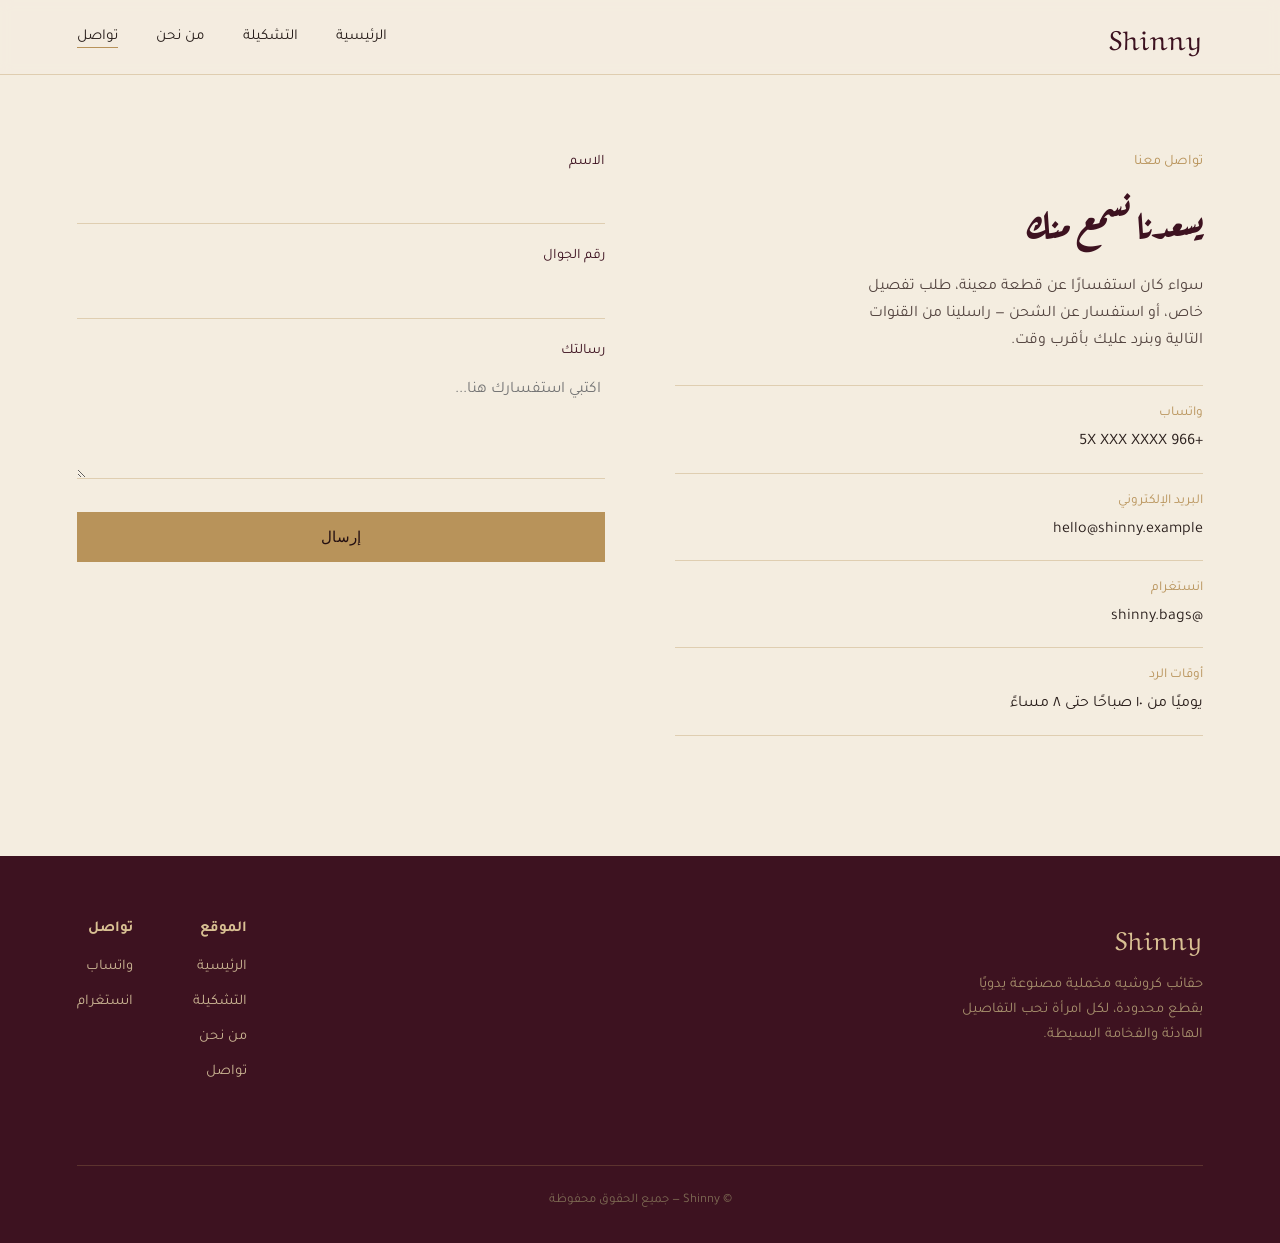
<file: contact.html>
<!DOCTYPE html>
<html lang="ar" dir="rtl">
<head>
<meta charset="UTF-8">
<meta name="viewport" content="width=device-width, initial-scale=1.0">
<title>تواصل معنا | Shinny</title>
<link rel="preconnect" href="https://fonts.googleapis.com">
<link href="https://fonts.googleapis.com/css2?family=Aref+Ruqaa:wght@400;700&family=Tajawal:wght@300;400;500;700&display=swap" rel="stylesheet">
<link rel="stylesheet" href="style.css">
</head>
<body>

<header class="solid">
  <div class="logo">Shinny</div>
  <nav>
    <ul>
      <li><a href="index.html">الرئيسية</a></li>
      <li><a href="shop.html">التشكيلة</a></li>
      <li><a href="about.html">من نحن</a></li>
      <li><a href="contact.html" class="active">تواصل</a></li>
    </ul>
  </nav>
</header>

<section class="contact-wrap">
  <div class="contact-info">
    <div class="kicker" style="color:var(--gold);font-size:0.9rem;margin-bottom:14px;">تواصل معنا</div>
    <h2>يسعدنا نسمع منك</h2>
    <p>سواء كان استفسارًا عن قطعة معينة، طلب تفصيل خاص، أو استفسار عن الشحن — راسلينا من القنوات التالية وبنرد عليك بأقرب وقت.</p>

    <ul class="contact-channels">
      <li><span>واتساب</span> +966 5X XXX XXXX</li>
      <li><span>البريد الإلكتروني</span> hello@shinny.example</li>
      <li><span>انستغرام</span> @shinny.bags</li>
      <li><span>أوقات الرد</span> يوميًا من ١٠ صباحًا حتى ٨ مساءً</li>
    </ul>
  </div>

  <form class="contact-form" onsubmit="event.preventDefault(); alert('شكرًا لتواصلك! سنرد عليك قريبًا.');">
    <div>
      <label for="name">الاسم</label>
      <input type="text" id="name" required>
    </div>
    <div>
      <label for="phone">رقم الجوال</label>
      <input type="tel" id="phone" required>
    </div>
    <div>
      <label for="msg">رسالتك</label>
      <textarea id="msg" required placeholder="اكتبي استفسارك هنا..."></textarea>
    </div>
    <button type="submit" class="btn solid" style="cursor:pointer;">إرسال</button>
  </form>
</section>

<footer>
  <div>
    <div class="logo">Shinny</div>
    <p>حقائب كروشيه مخملية مصنوعة يدويًا بقطع محدودة، لكل امرأة تحب التفاصيل الهادئة والفخامة البسيطة.</p>
  </div>
  <div class="foot-links">
    <div>
      <h5>الموقع</h5>
      <ul>
        <li><a href="index.html">الرئيسية</a></li>
        <li><a href="shop.html">التشكيلة</a></li>
        <li><a href="about.html">من نحن</a></li>
        <li><a href="contact.html">تواصل</a></li>
      </ul>
    </div>
    <div>
      <h5>تواصل</h5>
      <ul>
        <li>واتساب</li>
        <li>انستغرام</li>
      </ul>
    </div>
  </div>
  <div class="foot-bottom">© Shinny — جميع الحقوق محفوظة</div>
</footer>

</body>
</html>
</file>
<file: style.css>
:root{
  --burgundy: #5c1a2b;
  --burgundy-deep: #3d1220;
  --gold: #b8935a;
  --gold-light: #d9c093;
  --cream: #f4ede0;
  --paper: #ede3d0;
  --ink: #2a1f1c;
  --line: rgba(184,147,90,0.35);
}
*{margin:0;padding:0;box-sizing:border-box;}
html{scroll-behavior:smooth;}
body{
  background:var(--cream);
  color:var(--ink);
  font-family:'Tajawal',sans-serif;
  line-height:1.7;
  overflow-x:hidden;
}
h1,h2,h3,.display{
  font-family:'Aref Ruqaa',serif;
  font-weight:700;
  color:var(--burgundy-deep);
}
a{color:inherit;text-decoration:none;}
img{display:block;max-width:100%;}

/* ---------- NAV ---------- */
header{
  position:fixed;top:0;right:0;left:0;
  display:flex;justify-content:space-between;align-items:center;
  padding:22px 6%;
  z-index:100;
  transition:background .4s ease, padding .4s ease;
}
header.scrolled, header.solid{
  background:rgba(244,237,224,0.95);
  backdrop-filter:blur(6px);
  padding:14px 6%;
  border-bottom:1px solid var(--line);
}
.logo{
  font-family:'Aref Ruqaa',serif;
  font-size:1.7rem;
  color:var(--burgundy-deep);
  letter-spacing:1px;
}
header:not(.scrolled):not(.solid) .logo.on-image{color:var(--gold-light);}
nav ul{list-style:none;display:flex;gap:38px;font-size:0.95rem;}
header:not(.scrolled):not(.solid) nav ul.on-image{color:#f4ede0;}
nav a{position:relative;padding-bottom:4px;}
nav a::after{
  content:'';position:absolute;bottom:0;right:0;width:0;height:1px;
  background:var(--gold);transition:width .35s ease;
}
nav a:hover::after, nav a.active::after{width:100%;}

/* ---------- HERO (home) ---------- */
.hero{
  position:relative;
  height:100vh;
  min-height:640px;
  display:flex;
  align-items:flex-end;
  overflow:hidden;
}
.hero img{
  position:absolute;inset:0;
  width:100%;height:100%;
  object-fit:cover;
  object-position:60% 40%;
  filter:saturate(1.05) contrast(1.03);
}
.hero::before{
  content:'';
  position:absolute;inset:0;
  background:linear-gradient(180deg, rgba(20,8,12,0.55) 0%, rgba(20,8,12,0.05) 32%, rgba(20,8,12,0.1) 55%, rgba(20,8,12,0.85) 100%);
}
.hero-content{
  position:relative;z-index:2;
  width:100%;
  padding:0 6% 7%;
  color:var(--cream);
}
.hero-eyebrow{font-size:0.85rem;color:var(--gold-light);margin-bottom:14px;}
.hero h1{font-size:clamp(2.4rem, 6vw, 4.6rem);color:#f6efe1;max-width:14ch;line-height:1.15;margin-bottom:22px;}
.hero p{max-width:46ch;font-size:1.05rem;color:#e8ddc9;margin-bottom:34px;}

/* ---------- SUB-PAGE HEADER BANNER ---------- */
.page-banner{
  position:relative;
  height:46vh;
  min-height:320px;
  display:flex;align-items:center;justify-content:center;
  text-align:center;
  overflow:hidden;
}
.page-banner img{position:absolute;inset:0;width:100%;height:100%;object-fit:cover;}
.page-banner::before{
  content:'';position:absolute;inset:0;
  background:linear-gradient(180deg, rgba(20,8,12,0.6), rgba(20,8,12,0.75));
}
.page-banner-content{position:relative;z-index:2;color:var(--cream);}
.page-banner-content .kicker{color:var(--gold-light);font-size:0.9rem;margin-bottom:12px;}
.page-banner-content h1{color:#f6efe1;font-size:clamp(2.2rem,4.5vw,3.2rem);}

.btn{
  display:inline-block;
  padding:15px 38px;
  border:1px solid var(--gold);
  color:var(--gold-light);
  font-size:0.95rem;
  transition:background .35s ease, color .35s ease;
}
.btn:hover{background:var(--gold);color:#241012;}
.btn.solid{background:var(--gold);color:#241012;}
.btn.solid:hover{background:transparent;color:var(--gold-light);}
.btn.dark{border-color:var(--burgundy);color:var(--burgundy);}
.btn.dark:hover{background:var(--burgundy);color:var(--cream);}

/* ---------- STORY / INTRO ---------- */
.story{display:grid;grid-template-columns:1fr 1.1fr;gap:0;align-items:stretch;}
.story.rev{grid-template-columns:1.1fr 1fr;}
.story.rev .story-img{order:-1;}
.story-text{padding:110px 8% 110px 10%;display:flex;flex-direction:column;justify-content:center;background:var(--cream);}
.story-text .kicker{color:var(--gold);font-size:0.95rem;margin-bottom:18px;}
.story-text h2{font-size:clamp(1.8rem,3vw,2.6rem);margin-bottom:26px;line-height:1.3;}
.story-text p{max-width:44ch;color:#544540;font-size:1.02rem;}
.story-img{position:relative;min-height:520px;background:var(--burgundy-deep);}
.story-img img{position:absolute;inset:0;width:100%;height:100%;object-fit:cover;}

/* ---------- COLLECTION / SHOP GRID ---------- */
.collection{padding:120px 6% 100px;background:var(--paper);border-top:1px solid var(--line);border-bottom:1px solid var(--line);}
.collection-head{display:flex;justify-content:space-between;align-items:flex-end;margin-bottom:70px;flex-wrap:wrap;gap:20px;}
.collection-head h2{font-size:clamp(1.9rem,3.4vw,2.8rem);max-width:12ch;}
.collection-head p{max-width:32ch;color:#544540;}

.piece-grid{display:grid;grid-template-columns:1.3fr 1fr;gap:50px;align-items:center;}
.piece-grid.reverse{grid-template-columns:1fr 1.3fr;}
.piece-grid.reverse .piece-frame{order:2;}
.piece-frame{position:relative;aspect-ratio:4/5;overflow:hidden;}
.piece-frame img{width:100%;height:100%;object-fit:cover;transition:transform 1.1s cubic-bezier(.2,.7,.2,1);}
.piece-frame:hover img{transform:scale(1.045);}
.piece-info h3{font-size:1.7rem;margin-bottom:16px;}
.piece-info p{color:#544540;margin-bottom:22px;max-width:38ch;}
.price{font-size:1.15rem;color:var(--burgundy);margin-bottom:26px;font-weight:500;}
.divider-row{height:1px;background:var(--line);margin:100px 0;}

/* shop grid cards */
.shop-grid{
  display:grid;
  grid-template-columns:repeat(3, 1fr);
  gap:50px 36px;
}
.product-card{display:flex;flex-direction:column;}
.product-thumb{position:relative;aspect-ratio:4/5;overflow:hidden;margin-bottom:20px;background:var(--burgundy-deep);}
.product-thumb img{width:100%;height:100%;object-fit:cover;transition:transform .8s ease;}
.product-card:hover .product-thumb img{transform:scale(1.05);}
.product-card h3{font-size:1.25rem;margin-bottom:8px;}
.product-card .price{font-size:1rem;margin-bottom:14px;}
.product-card .tag{
  position:absolute;top:16px;right:16px;
  background:var(--gold);color:#241012;
  font-size:0.78rem;padding:5px 12px;
  z-index:2;
}

/* ---------- CRAFT ---------- */
.craft{padding:120px 6%;background:var(--burgundy-deep);color:var(--cream);display:grid;grid-template-columns:0.9fr 1.1fr;gap:70px;align-items:center;}
.craft h2{color:var(--gold-light);font-size:clamp(1.9rem,3.4vw,2.6rem);margin-bottom:24px;max-width:11ch;}
.craft p{color:#dcc9ad;max-width:42ch;margin-bottom:18px;}
.craft-details{display:flex;flex-direction:column;gap:30px;}
.craft-item{border-right:2px solid var(--gold);padding-right:22px;}
.craft-item h4{font-family:'Aref Ruqaa',serif;color:var(--gold-light);font-size:1.25rem;margin-bottom:6px;}
.craft-item p{color:#cbb593;font-size:0.98rem;max-width:none;margin:0;}

/* ---------- PRODUCT DETAIL ---------- */
.product-detail{
  padding:150px 6% 100px;
  display:grid;
  grid-template-columns:1fr 1fr;
  gap:70px;
}
.gallery-main{aspect-ratio:4/5;overflow:hidden;margin-bottom:16px;background:var(--burgundy-deep);}
.gallery-main img{width:100%;height:100%;object-fit:cover;}
.gallery-thumbs{display:flex;gap:14px;}
.gallery-thumbs img{width:84px;height:84px;object-fit:cover;cursor:pointer;border:2px solid transparent;opacity:0.7;transition:all .25s ease;}
.gallery-thumbs img:hover, .gallery-thumbs img.active{opacity:1;border-color:var(--gold);}
.pd-info .kicker{color:var(--gold);font-size:0.9rem;margin-bottom:14px;}
.pd-info h1{font-size:clamp(1.9rem,3vw,2.6rem);margin-bottom:16px;}
.pd-info .price{font-size:1.4rem;margin-bottom:24px;}
.pd-info p.desc{color:#544540;max-width:46ch;margin-bottom:30px;}
.pd-specs{list-style:none;margin-bottom:34px;border-top:1px solid var(--line);}
.pd-specs li{display:flex;justify-content:space-between;padding:14px 0;border-bottom:1px solid var(--line);font-size:0.95rem;color:#544540;}
.pd-specs li span:first-child{color:var(--burgundy-deep);font-weight:500;}
.qty-row{display:flex;align-items:center;gap:18px;margin-bottom:28px;}
.qty-box{display:flex;align-items:center;border:1px solid var(--line);}
.qty-box button{background:none;border:none;padding:12px 18px;font-size:1.1rem;cursor:pointer;color:var(--burgundy-deep);}
.qty-box span{padding:0 10px;min-width:24px;text-align:center;}

/* ---------- CONTACT ---------- */
.contact-wrap{
  padding:150px 6% 120px;
  display:grid;
  grid-template-columns:1fr 1fr;
  gap:70px;
}
.contact-info h2{font-size:clamp(1.8rem,3vw,2.4rem);margin-bottom:20px;}
.contact-info p{color:#544540;max-width:40ch;margin-bottom:30px;}
.contact-channels{list-style:none;}
.contact-channels li{padding:16px 0;border-top:1px solid var(--line);font-size:1rem;}
.contact-channels li:last-child{border-bottom:1px solid var(--line);}
.contact-channels span{display:block;color:var(--gold);font-size:0.85rem;margin-bottom:4px;}
.contact-form{display:flex;flex-direction:column;gap:20px;}
.contact-form label{font-size:0.9rem;color:var(--burgundy-deep);margin-bottom:6px;display:block;}
.contact-form input, .contact-form textarea{
  width:100%;
  background:transparent;
  border:none;
  border-bottom:1px solid var(--line);
  padding:12px 4px;
  font-family:'Tajawal',sans-serif;
  font-size:1rem;
  color:var(--ink);
}
.contact-form input:focus, .contact-form textarea:focus{outline:none;border-bottom-color:var(--gold);}
.contact-form textarea{resize:vertical;min-height:110px;}

/* ---------- GALLERY STRIP ---------- */
.gallery-section{padding:120px 6% 100px;background:var(--cream);}
.gallery-strip{
  display:grid;
  grid-template-columns:1fr 1fr 1fr;
  gap:28px;
}
.gallery-item{position:relative;aspect-ratio:3/4;overflow:hidden;}
.gallery-item img{width:100%;height:100%;object-fit:cover;transition:transform .8s ease;}
.gallery-item:hover img{transform:scale(1.05);}
@media (max-width:700px){
  .gallery-strip{grid-template-columns:1fr;}
}

/* ---------- ORDER / CTA band ---------- */
.order{padding:130px 6%;text-align:center;background:var(--cream);}
.order h2{font-size:clamp(2rem,4vw,3rem);margin-bottom:20px;}
.order p{max-width:42ch;margin:0 auto 40px;color:#544540;}

/* ---------- FOOTER ---------- */
footer{background:var(--burgundy-deep);color:#cbb593;padding:60px 6% 30px;display:flex;justify-content:space-between;flex-wrap:wrap;gap:40px;}
footer .logo{color:var(--gold-light);margin-bottom:14px;font-size:1.6rem;}
footer p{max-width:32ch;color:#a68f6c;font-size:0.92rem;}
.foot-links{display:flex;gap:60px;flex-wrap:wrap;}
.foot-links h5{color:var(--gold-light);margin-bottom:14px;font-size:0.95rem;}
.foot-links ul{list-style:none;display:flex;flex-direction:column;gap:10px;font-size:0.92rem;}
.foot-bottom{width:100%;border-top:1px solid rgba(184,147,90,0.25);margin-top:40px;padding-top:24px;font-size:0.82rem;color:#7d6a53;text-align:center;}

@media (max-width:860px){
  .story, .story.rev{grid-template-columns:1fr;}
  .story-text{padding:70px 7%;}
  .story-img{min-height:360px;}
  .piece-grid, .piece-grid.reverse{grid-template-columns:1fr;}
  .piece-grid.reverse .piece-frame{order:0;}
  .craft{grid-template-columns:1fr;}
  .shop-grid{grid-template-columns:repeat(2,1fr);}
  .product-detail{grid-template-columns:1fr;padding-top:120px;}
  .contact-wrap{grid-template-columns:1fr;}
  header nav{display:none;}
}
@media (max-width:520px){
  .shop-grid{grid-template-columns:1fr;}
}

@media (prefers-reduced-motion: reduce){
  html{scroll-behavior:auto;}
  .piece-frame:hover img, .product-card:hover .product-thumb img{transform:none;}
}
</file>
